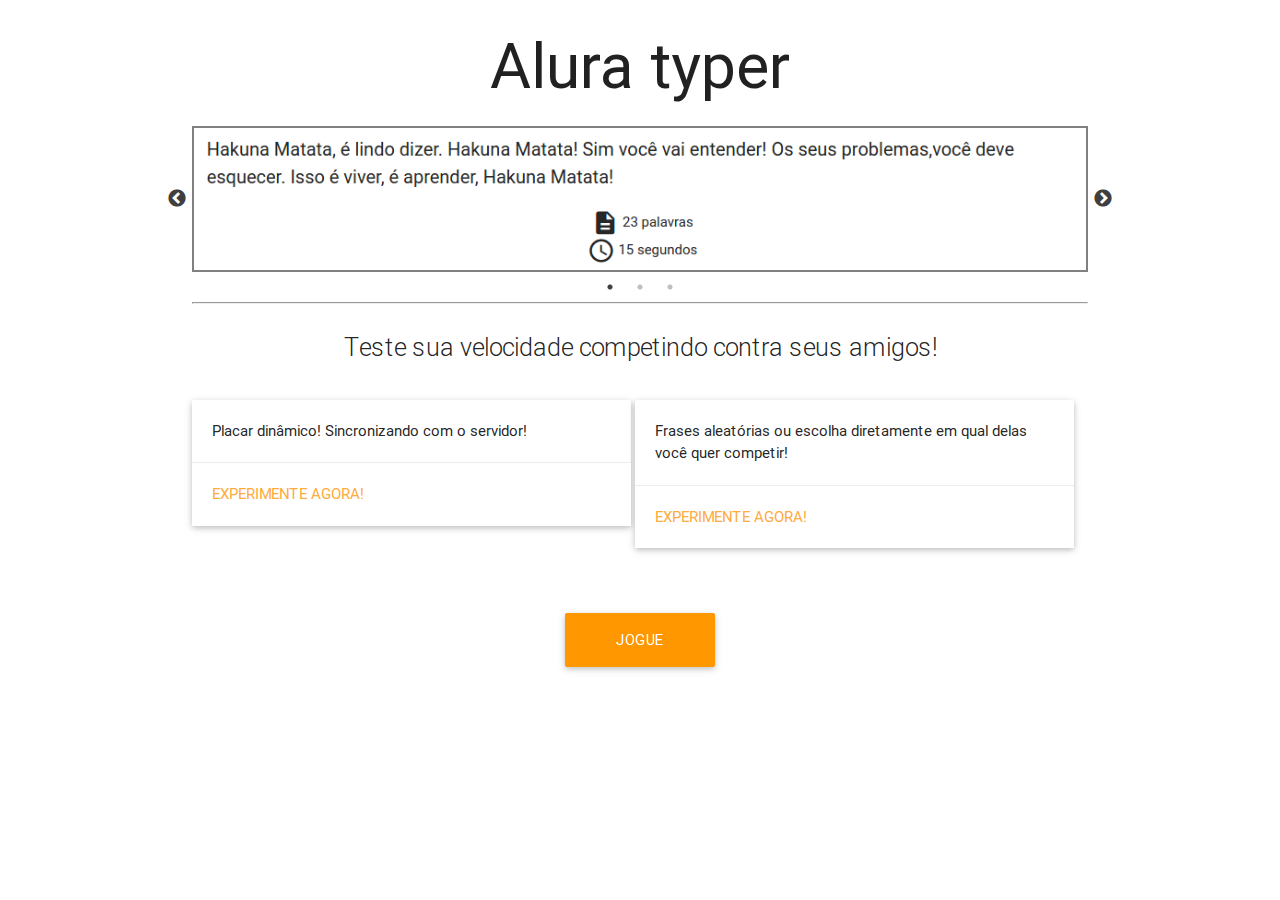
<file: public/index.html>
<!DOCTYPE html>
<html lang="en">
<head>
    <meta charset="UTF-8">
    <title>Alura Typer</title>
    <!--Import materialize.css-->
    <link rel="stylesheet" href="css/libs/materialize.min.css">
    <!-- Import Google Material Icons -->
    <link href="css/libs/google-fonts.css" rel="stylesheet">

    <link href="css/index.css" rel="stylesheet">

    <link rel="stylesheet" type="text/css" href="slick/slick.css"/>

    <link rel="stylesheet" type="text/css" href="slick/slick-theme.css"/>

</head>
<body>
    <section class="container">
        <h1 class="center titulo header">Alura typer</h1>
        <div class="slider">
            <img src="img/slide1.png" class="imagem-jogo">
            <img src="img/slide2.png" class="imagem-jogo">
            <img src="img/slide3.png" class="imagem-jogo">
        </div>
        <hr>
        <p class="flow-text center">Teste sua velocidade competindo contra seus amigos!</p>
        <div class="card">
           <div class="card-image">
             <!-- <img src="images/sample-1.jpg"> -->
           </div>
           <div class="card-content">
             <p>Placar dinâmico! Sincronizando com o servidor!</p>
           </div>
           <div class="card-action">
             <a href="principal.html">Experimente agora!</a>
           </div>
         </div>
         <div class="card">
           <div class="card-image">
             <!-- <img src="img/sl.jpg"> -->
           </div>
           <div class="card-content">
             <p>Frases aleatórias ou escolha diretamente em qual delas você quer competir!</p>
           </div>
           <div class="card-action">
             <a href="principal.html">Experimente agora!</a>
           </div>
         </div>

         <a class="waves-effect waves-light btn-large orange" id="botao-jogue" href="principal.html">Jogue agora!</a>

    </section>

    <script src="js/jquery.js"></script>
    <script src="slick/slick.min.js"></script>
    <script src="js/slider.js"></script>
    <script src="slick/slick.min.js"></script>
</body>
</html>
</file>
<file: public/css/libs/google-fonts.css>
/* fallback */
@font-face {
  font-family: 'Material Icons';
  font-style: normal;
  font-weight: 400;
  src: local('../../fonts/Material Icons'), local('../../fonts/MaterialIcons-Regular'), url(https://fonts.gstatic.com/s/materialicons/v17/2fcrYFNaTjcS6g4U3t-Y5ZjZjT5FdEJ140U2DJYC3mY.woff2) format('woff2');
}

.material-icons {
  font-family: 'Material Icons';
  font-weight: normal;
  font-style: normal;
  font-size: 24px;
  line-height: 1;
  letter-spacing: normal;
  text-transform: none;
  display: inline-block;
  white-space: nowrap;
  word-wrap: normal;
  direction: ltr;
  -webkit-font-feature-settings: 'liga';
  -webkit-font-smoothing: antialiased;
}
</file>
<file: public/css/index.css>
.card{
	width: 49%;
	display: inline-block;
	vertical-align: top;
}


#botao-jogue{
	width: 150px;
	display: block;
	margin: 50px auto;
}

.imagem-jogo {
	border: 2px solid gray;
}

.slider{
	height: auto;
}
</file>
